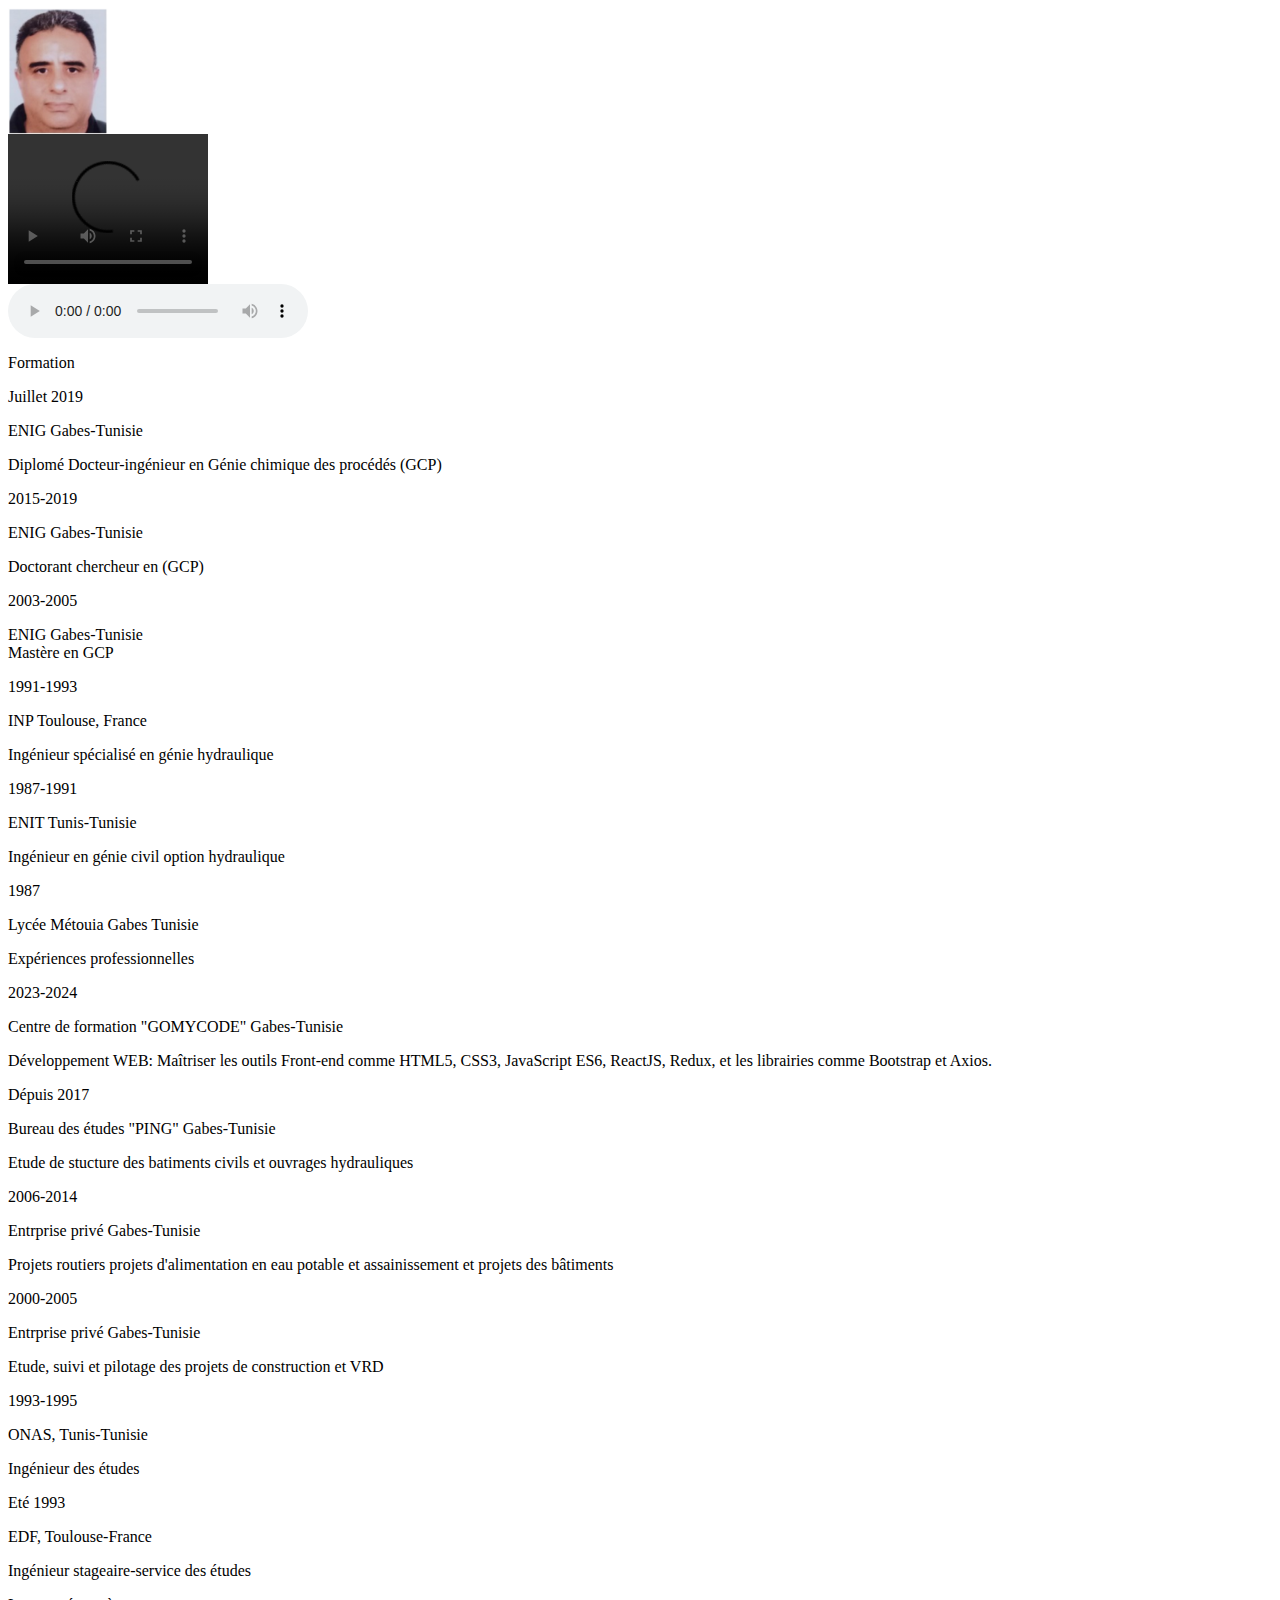
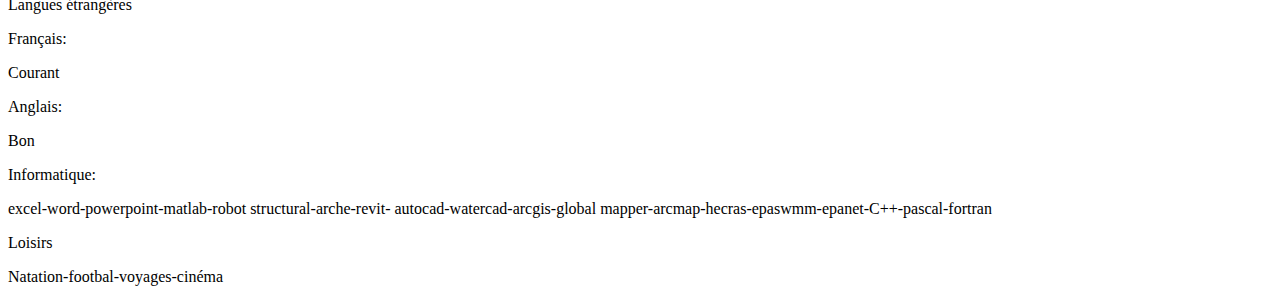
<file: cv.html>
<html>
    <head><title>curriculum vitae de Faical Gaied</title>
        <meta charset="utf-8">
    </head>
    <body>
      <div class="page">
        <div class="nom-photo">
            <div class="photo">
                <img src="./photoFGAIED1.jpg" alt="photo faical gaied" width="100px"/>
            </div>
           
                <div class="videogomycode">
                    <video width="200" height="150" controls><source src="https://youtu.be/Pfz0YZtet5I"></video>
                </div>
                <div class="musique mp3"><audio width="100" height="50"controls><source src="https://pixabay.com/fr
                    /music/afrobeat-zouk-type-beat-edgar-domingos-type-beat-kizomba-instrumental-2023-142198/></audio>
                </div>
            <div class="nom">
                <p>Faical Gaied <br>
                Oudref-Gabes <br>
            216 50 68 44 20 <br>
        faicalgaied@gmail.com <br>
    permi B et C</p>
            </div>            
        </div>
        <div class="section1">
            <div class="section-titre"><p>Formation</p></div>
            <div class="section1-1">
                <div class="section-annee"><p>Juillet 2019</p></div>
                <div class="section-info">
                    <P><span class="titre">ENIG Gabes-Tunisie</span><br></P>
                    <p>Diplomé Docteur-ingénieur en Génie chimique des procédés (GCP)</p></div>
        
        <div class="section1-2">
            <div class="section-annee"><p>2015-2019</p></div>
            <div class="section-info">
                <P><span class="titre">ENIG Gabes-Tunisie</span><br/></P>
                <p>Doctorant chercheur en (GCP) </p></div>
        </div>
        <div class="section1-3">
            <div class="section-annee"><p>2003-2005</p></div>
            <div class="section-info"><p><span class="titre">ENIG Gabes-Tunisie</span><br/>
            Mastère en GCP</p></div>
        </div>
        <div class="section1-4">
            <div class="section-annee"><p>1991-1993</p></div>
            <div class="section-info"><p><span class="titre">INP Toulouse, France</span><br/></P>
            <p>Ingénieur spécialisé en génie hydraulique</p></div>
            <div class="section1-5">
                <div class="section-annee"><p>1987-1991</p></div>
                <div class="section-info">
                    <p><span class="titre">ENIT Tunis-Tunisie</span><br/></p>
                    <p>Ingénieur en génie civil option hydraulique</p></div>
            </div>
            <div class="section1-6">
                <div class="section-annee"><p>1987</p></div>
                <div class="section-info"><p><span class="titre">Lycée Métouia Gabes Tunisie</span><br/></p></div>
            </div>
        
        </div>

        <div class="section2">
            <div class="section-titre"><p>Expériences professionnelles</p></div>
            <div class="section2-1">
                <div class="section-annee"><p>2023-2024</p></div>
                <div class="section-info">
                    <P><span class="titre">Centre de formation "GOMYCODE" Gabes-Tunisie</span><br></P>
                    <p>Développement WEB: Maîtriser les outils Front-end comme HTML5, CSS3, JavaScript ES6, ReactJS, 
                        Redux, et les librairies comme Bootstrap et Axios.</p></div>
            <div class="section2-2">
                <div class="section-annee"><p>Dépuis 2017</p></div>
                <div class="section-info">
                    <P><span class="titre">Bureau des études "PING" Gabes-Tunisie</span><br></P>
                    <p>Etude de stucture des batiments civils et ouvrages hydrauliques</p></div>
        <div class="section2-3">
            <div class="section-annee"><p>2006-2014</p></div>
            <div class="section-info">
                <P><span class="titre">Entrprise privé Gabes-Tunisie</span><br/></P>
                <p>Projets routiers projets d'alimentation en eau potable et assainissement 
                    et projets des bâtiments </p></div>
        </div>
        <div class="section2-4">
            <div class="section-annee"><p>2000-2005</p></div>
            <P><span class="titre">Entrprise privé Gabes-Tunisie</span><br/></P>
                <p>Etude, suivi et pilotage des projets de construction et VRD</p></div>
        </div>
        <div class="section2-5">
            <div class="section-annee"><p>1993-1995</p></div>
            <div class="section-info"><p><span class="titre">ONAS, Tunis-Tunisie</span><br/></P>
            <p>Ingénieur des études</p></div>
            <div class="section2-6">
                <div class="section-annee"><p>Eté 1993</p></div>
                <div class="section-info">
                    <p><span class="titre">EDF, Toulouse-France</span><br/></p>
                    <p>Ingénieur stageaire-service des études</p></div>
            </div>
            <div class="section3">
                <div class="section-titre"><p>Langues étrangères</p></div>
            
           <div class="section3-1">                    
                    <div class="section-info">
                        <P><span class="titre">Français:</span><br></P>
                        <p>Courant</p></div>
            <div class="section3-2">                    
                    <div class="section-info">
                        <P><span class="titre">Anglais:</span><br></P>
                        <p>Bon</p></div>
            <div class="section3-3">                    
                    <div class="section-info">
                        <P><span class="titre">Informatique:</span><br></P>
                        <p>excel-word-powerpoint-matlab-robot structural-arche-revit-
                        autocad-watercad-arcgis-global mapper-arcmap-hecras-epaswmm-epanet-C++-pascal-fortran</p></div>
        </div>
        <div class="section4">
            <div class="section-titre"><p>Loisirs</p></div>
        
       <div class="section3-1">                    
                <div class="section-info">
                <p>Natation-footbal-voyages-cinéma</p></div>
        
    </div>
      </div>  
    </body>

</html>
</file>
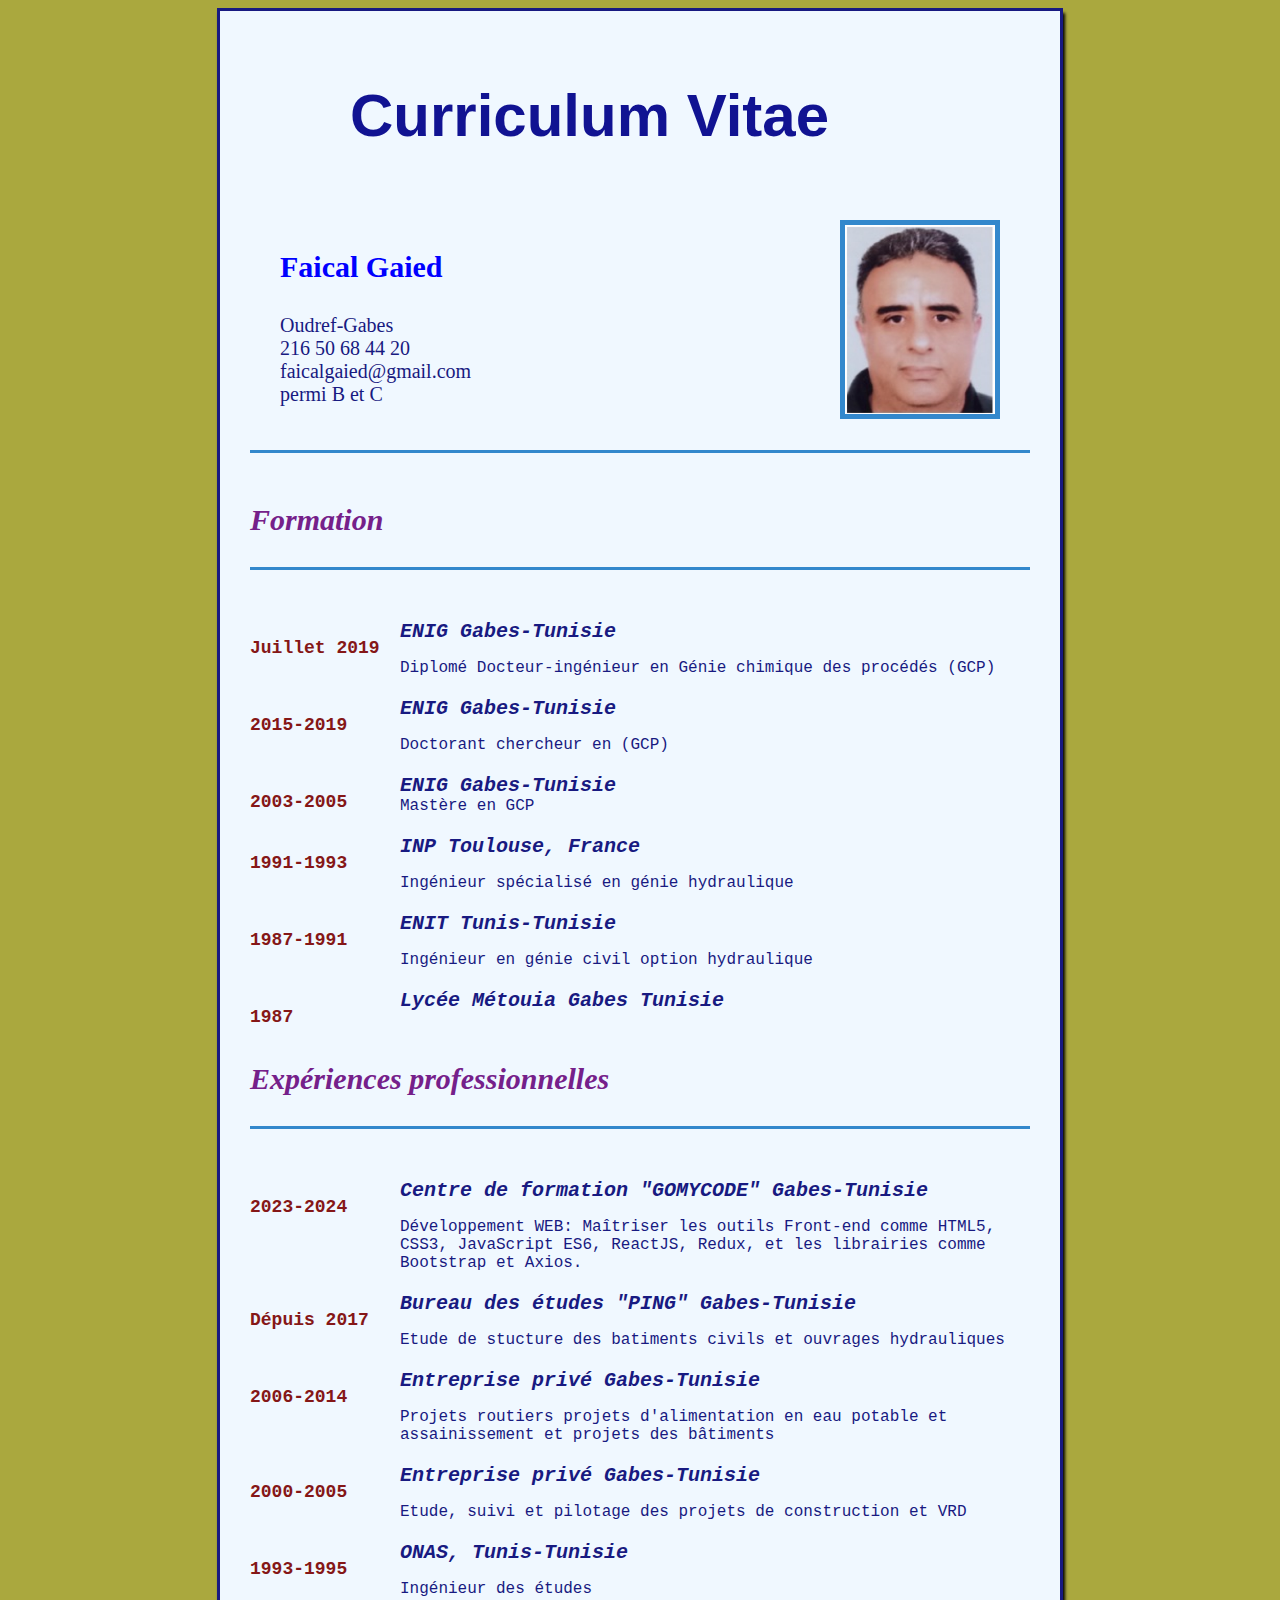
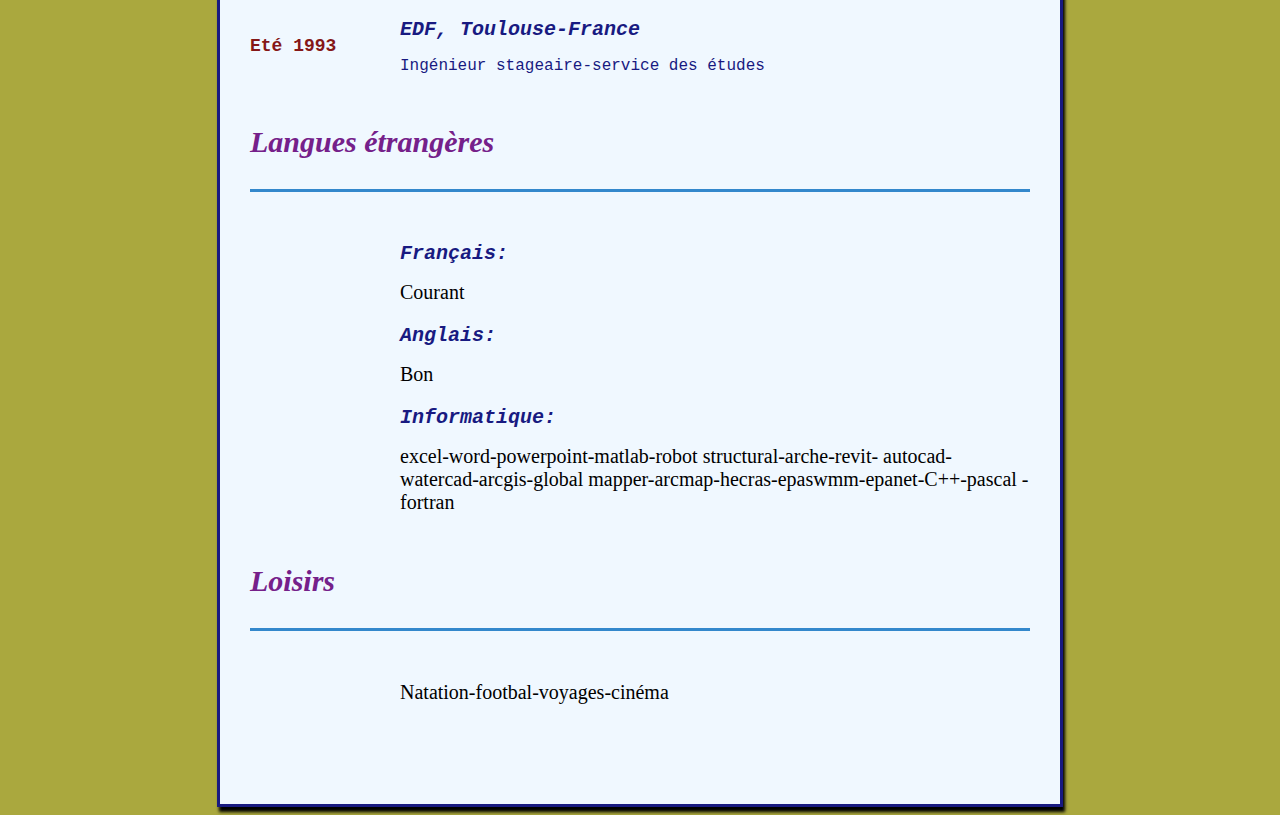
<file: cvbis.html>
<html>
    <head><title>Curriculum Vitae de Faical Gaied</title>
        <meta charset="utf-8">
        <link rel="stylesheet" href="cv.css"/>
    </head>
    <body>
        
      <div class="page">
        <div class="title"><h1>Curriculum Vitae</h1></div>
        <div class="nom-photo">
            <div class="photo">
                <img src="./photoFGAIED1.jpg" alt="photo faical gaied" width="150px"/>
            </div>
          <div class="nom">
                <p id="prenom">Faical Gaied </p>
                <p id="coord">Oudref-Gabes <br>
            216 50 68 44 20 <br>
        faicalgaied@gmail.com <br>
    permi B et C</p>
            </div>            
        </div>
        <div class="section1">
            <div class="section-titre"><p>Formation</p></div>
            <div class="section1-1">
                <div class="section-annee"><p>Juillet 2019</p></div>
                <div class="section-info">
                    <P><span class="titre">ENIG Gabes-Tunisie</span><br></P>
                    <p>Diplomé Docteur-ingénieur en Génie chimique des procédés (GCP)</p></div>
        
        <div class="section1-2">
            <div class="section-annee"><p>2015-2019</p></div>
            <div class="section-info">
                <P><span class="titre">ENIG Gabes-Tunisie</span><br/></P>
                <p>Doctorant chercheur en (GCP) </p></div>
        </div>
        <div class="section1-3">
            <div class="section-annee"><p>2003-2005</p></div>
            <div class="section-info"><p><span class="titre">ENIG Gabes-Tunisie</span><br/>
            Mastère en GCP</p></div>
        </div>
        <div class="section1-4">
            <div class="section-annee"><p>1991-1993</p></div>
            <div class="section-info"><p><span class="titre">INP Toulouse, France</span><br/></P>
            <p>Ingénieur spécialisé en génie hydraulique</p></div>
            <div class="section1-5">
                <div class="section-annee"><p>1987-1991</p></div>
                <div class="section-info">
                    <p><span class="titre">ENIT Tunis-Tunisie</span><br/></p>
                    <p>Ingénieur en génie civil option hydraulique</p></div>
            </div>
            <div class="section1-6">
                <div class="section-annee"><p>1987</p></div>
                <div class="section-info"><p><span class="titre">Lycée Métouia Gabes Tunisie</span><br/></p></div>
            </div>
        
        </div>

        <div class="section2">
            <div class="section-titre"><p>Expériences professionnelles</p></div>
            <div class="section2-1">
                <div class="section-annee"><p>2023-2024</p></div>
                <div class="section-info">
                    <P><span class="titre">Centre de formation "GOMYCODE" Gabes-Tunisie</span><br></P>
                    <p>Développement WEB: Maîtriser les outils Front-end comme HTML5, CSS3, JavaScript ES6,
                         ReactJS, Redux, et les librairies comme Bootstrap et Axios.</p></div>
            <div class="section2-2">
                <div class="section-annee"><p>Dépuis 2017</p></div>
                <div class="section-info">
                    <P><span class="titre">Bureau des études "PING" Gabes-Tunisie</span><br></P>
                    <p>Etude de stucture des batiments civils et ouvrages hydrauliques</p></div>
        <div class="section2-3">
            <div class="section-annee"><p>2006-2014</p></div>
            <div class="section-info">
                <P><span class="titre">Entreprise privé Gabes-Tunisie</span><br/></P>
                <p>Projets routiers projets d'alimentation en eau potable et assainissement 
                    et projets des bâtiments </p></div>
        </div>
        <div class="section2-4">
            <div class="section-annee"><p>2000-2005</p></div>
            <div class="section-info">
                <P><span class="titre">Entreprise privé Gabes-Tunisie</span><br/></P>
                <p>Etude, suivi et pilotage des projets de construction et VRD </p></div>
        </div>
        
        <div class="section2-5">
            <div class="section-annee"><p>1993-1995</p></div>
            <div class="section-info"><p><span class="titre">ONAS, Tunis-Tunisie</span><br/></P>
            <p>Ingénieur des études</p></div>
            <div class="section2-6">
                <div class="section-annee"><p>Eté 1993</p></div>
                <div class="section-info">
                    <p><span class="titre">EDF, Toulouse-France</span><br/></p>
                    <p>Ingénieur stageaire-service des études</p></div>
            </div>
            <div class="section3">
                <div class="section-titre"><p>Langues étrangères</p></div>
            
           <div class="section3-1">                    
                    <div class="section-info">
                        <P><span class="titre">Français:</span><br></P>
                        <p><span class="info">Courant</span></p></div>
            <div class="section3-2">                    
                    <div class="section-info">
                        <P><span class="titre">Anglais:</span><br></P>
                        <p><span class="info">Bon</span></p></div>
            <div class="section3-3">                    
                    <div class="section-info">
                        <P><span class="titre">Informatique:</span><br></P>
                        <p><span class="info">excel-word-powerpoint-matlab-robot structural-arche-revit-
                        autocad-watercad-arcgis-global mapper-arcmap-hecras-epaswmm-epanet-C++-pascal
                        -fortran</span></p></div>
        </div>
        <div class="section4">
            <div class="section-titre"><p>Loisirs</p></div>
        
       <div class="section3-1">                    
                <div class="section-info">
                <p><span class="info">Natation-footbal-voyages-cinéma</span></p></div>
        
    </div>
      </div>  
    </body>

</html>
</file>
<file: cv.css>
body{background-color:rgb(170, 168, 62);}
.nom-photo{border-bottom: 3px solid #3388CC;}
.nom{font-family: bold;font-size: 30px;}
#prenom{font-size:30px;font-weight: bold;color: blue;}
#coord{font-size: 20px;}
.title{font-family: 'Segoe UI', Tahoma, Geneva, Verdana, sans-serif;
font-size: 30px; color: rgb(17, 19, 146);margin-left: 100px;}
.page{width: 780px;margin: auto;font-family: 'Courier New', Courier, monospace;
    font-size: 16px;border: 3px solid;color: #181a81;box-shadow: 2px 5px 3px black ;background-color:
     aliceblue;padding: 30px;}
.nom-photo{height:200px;padding: 30px;}
.nom{float: left;}
.photo{float:right;border: 5px solid #3388CC;}
.section1{margin-bottom: 70px;}
.section-titre{margin-top: 50px;margin-bottom: 50px;font-size: 30px;font-style: italic;font-family: Cambria, Cochin, 
    Georgia, Times, 'Times New Roman', serif;font-weight: bold;color: rgb(117, 32, 138);border-bottom:3px solid #3388CC;}
.section-annee{float: left;font-size: 18px;font-weight: bold; color: #851717;rgba(47, 18, 116, 0.2);}
.section-info{margin-left: 150px;margin-top: 20px;}
.titre{font-size: 20px;font-style: italic;font-weight: bold;}
.info{font-size: 20px;font-family: 'Times New Roman', Times, serif;color: black;}
</file>
